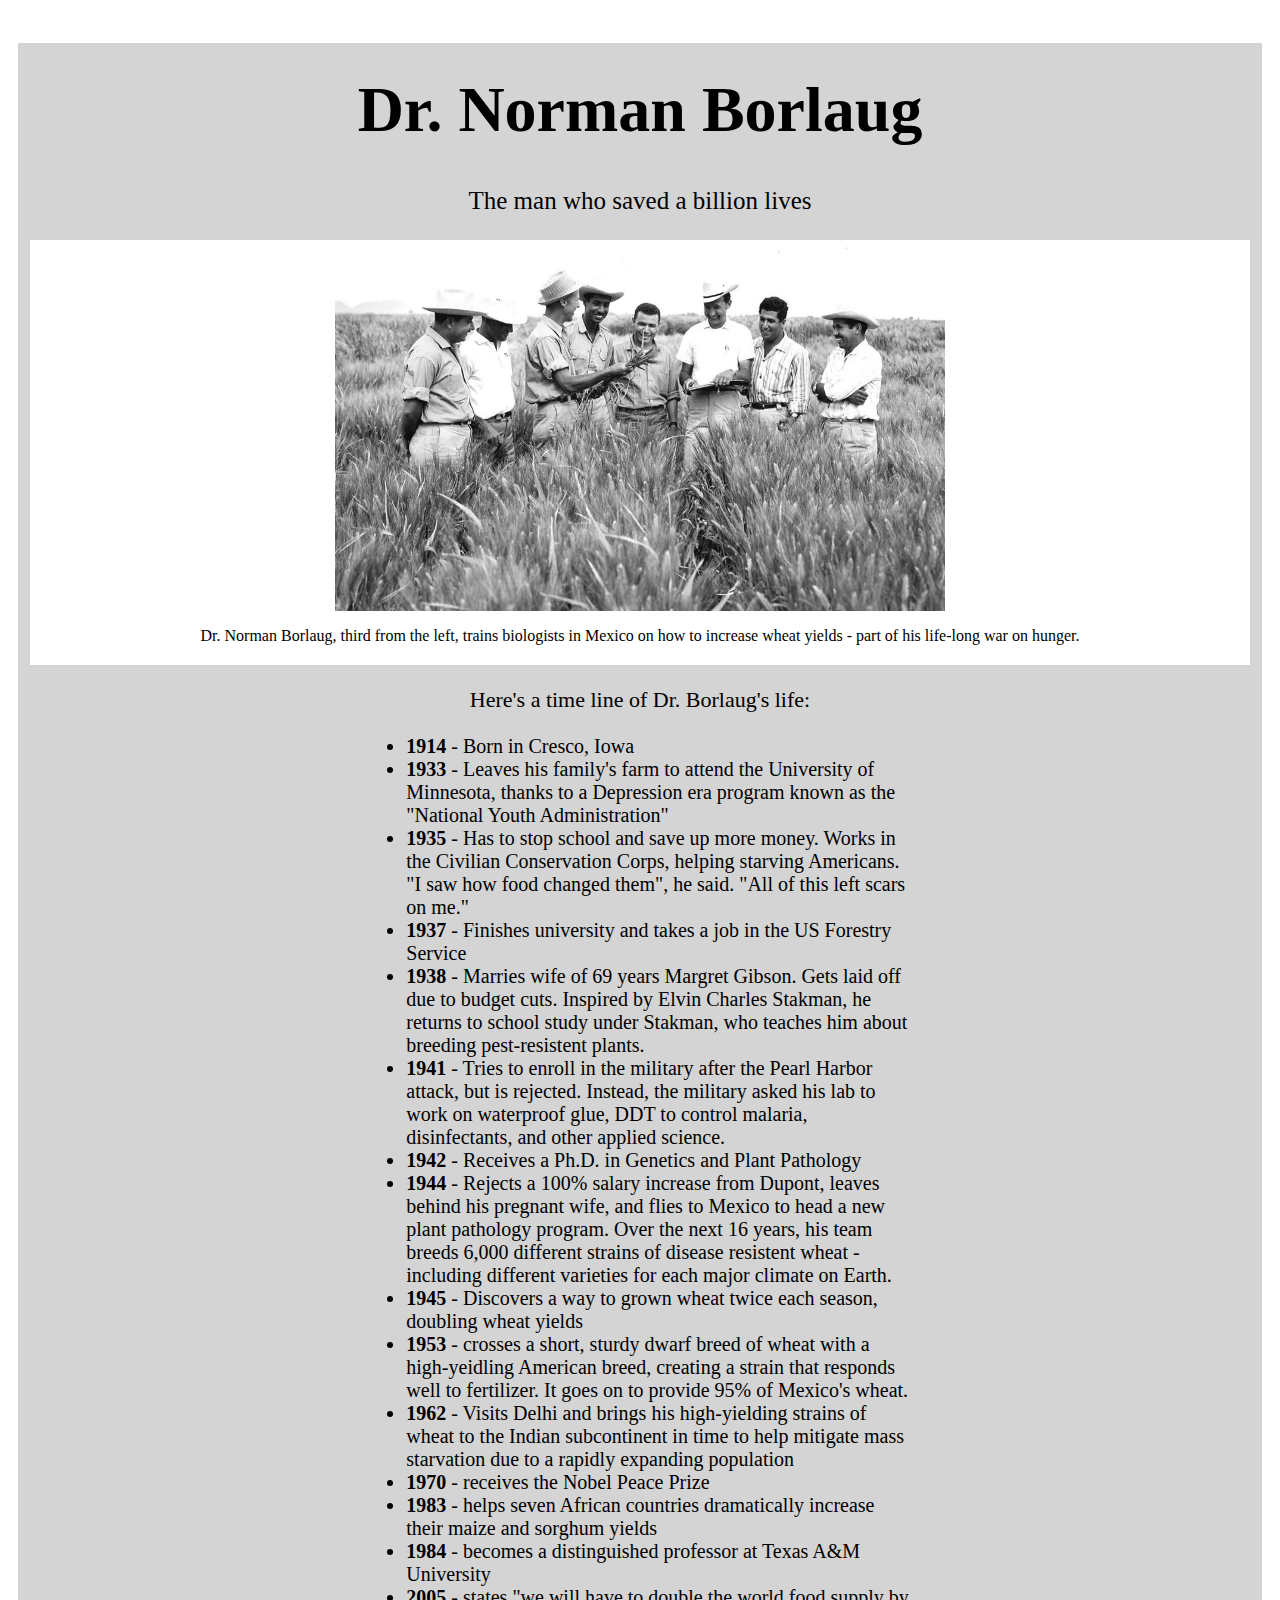
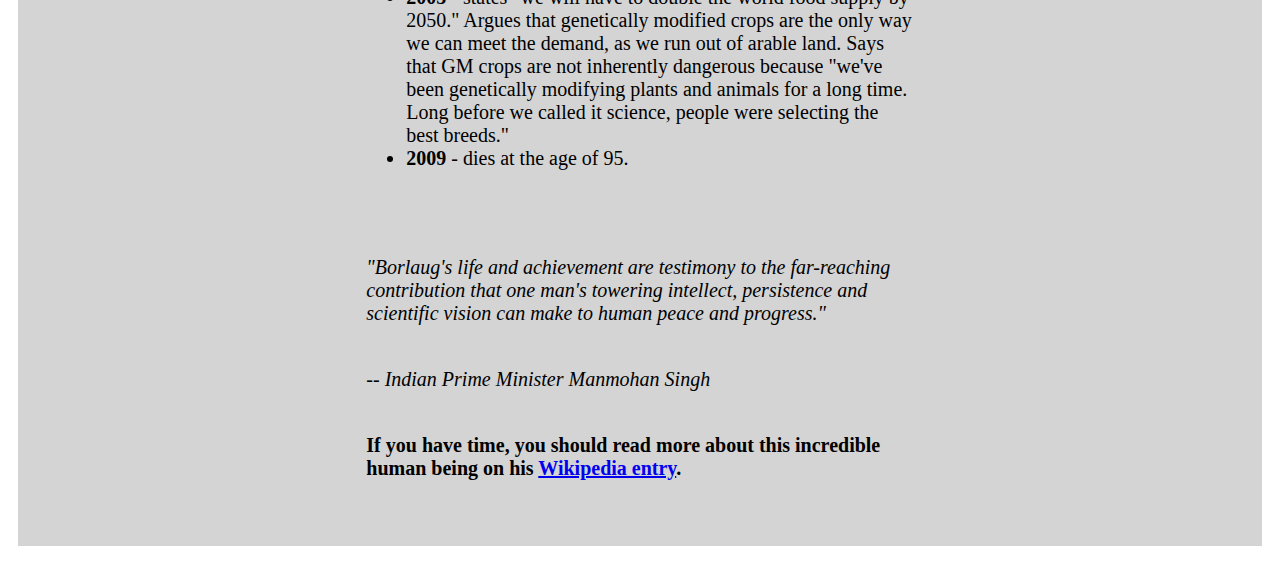
<file: Project1/index.html>
<!DOCTYPE html>
<html lang="en">
<head>
    <meta charset="UTF-8">
    <meta name="viewport" content="width=device-width, initial-scale=1.0">
    <title>Project1</title>
    <link rel="stylesheet" href="./style.css">
</head>
<body>
    <div id="main">
        <h1 class="title">Dr. Norman Borlaug</h1>
        <p class="bTitle">The man who saved a billion lives</p>
        <div class="img-div">
            <img src="./images/P1.jpg" alt="image" id="image">
            <p id="img-caption">Dr. Norman Borlaug, third from the left, trains biologists in Mexico on how to increase wheat yields - part of his life-long war on hunger.</p>
        </div>
        <div id="tribute-info">
            <p class="pl">Here's a time line of Dr. Borlaug's life:</p>
            <ul>
                <li><b>1914</b> - Born in Cresco, Iowa</li>
                <li><b>1933</b> - Leaves his family's farm to attend the University of Minnesota, thanks to a Depression era program known as the "National Youth Administration"</li>
                <li><b>1935</b> - Has to stop school and save up more money. Works in the Civilian Conservation Corps, helping starving Americans. "I saw how food changed them", he said. "All of this left scars on me."</li>
                <li><b>1937</b> - Finishes university and takes a job in the US Forestry Service</li>
                <li><b>1938</b> - Marries wife of 69 years Margret Gibson. Gets laid off due to budget cuts. Inspired by Elvin Charles Stakman, he returns to school study under Stakman, who teaches him about breeding pest-resistent plants.</li>
                <li><b>1941</b> - Tries to enroll in the military after the Pearl Harbor attack, but is rejected. Instead, the military asked his lab to work on waterproof glue, DDT to control malaria, disinfectants, and other applied science.</li>
                <li><b>1942</b> - Receives a Ph.D. in Genetics and Plant Pathology</li>
                <li><b>1944</b> - Rejects a 100% salary increase from Dupont, leaves behind his pregnant wife, and flies to Mexico to head a new plant pathology program. Over the next 16 years, his team breeds 6,000 different strains of disease resistent wheat - including different varieties for each major climate on Earth.</li>
                <li><b>1945</b> - Discovers a way to grown wheat twice each season, doubling wheat yields</li>
                <li><b>1953</b> - crosses a short, sturdy dwarf breed of wheat with a high-yeidling American breed, creating a strain that responds well to fertilizer. It goes on to provide 95% of Mexico's wheat.</li>
                <li><b>1962</b> - Visits Delhi and brings his high-yielding strains of wheat to the Indian subcontinent in time to help mitigate mass starvation due to a rapidly expanding population</li>
                <li><b>1970</b> - receives the Nobel Peace Prize</li>
                <li><b>1983</b> - helps seven African countries dramatically increase their maize and sorghum yields</li>
                <li><b>1984</b> - becomes a distinguished professor at Texas A&M University</li>
                <li><b>2005</b> - states "we will have to double the world food supply by 2050." Argues that genetically modified crops are the only way we can meet the demand, as we run out of arable land. Says that GM crops are not inherently dangerous because "we've been genetically modifying plants and animals for a long time. Long before we called it science, people were selecting the best breeds."</li>
                <li><b>2009</b> - dies at the age of 95.</li>
            </ul>
            <br><br>
            <p><i>"Borlaug's life and achievement are testimony to the far-reaching contribution that one man's towering intellect, persistence and scientific vision can make to human peace and progress."</i></p>
            <br>
            <i>-- Indian Prime Minister Manmohan Singh</i>
            <br><br>
            <div class="end">
            <p><b>If you have time, you should read more about this incredible human being on his <a href="https://en.wikipedia.org/wiki/Norman_Borlaug" target="_blank">Wikipedia entry</a>.</b></p>
            </div>
            <br><br>
        </div>
    </div>
</body>
</html>
</file>
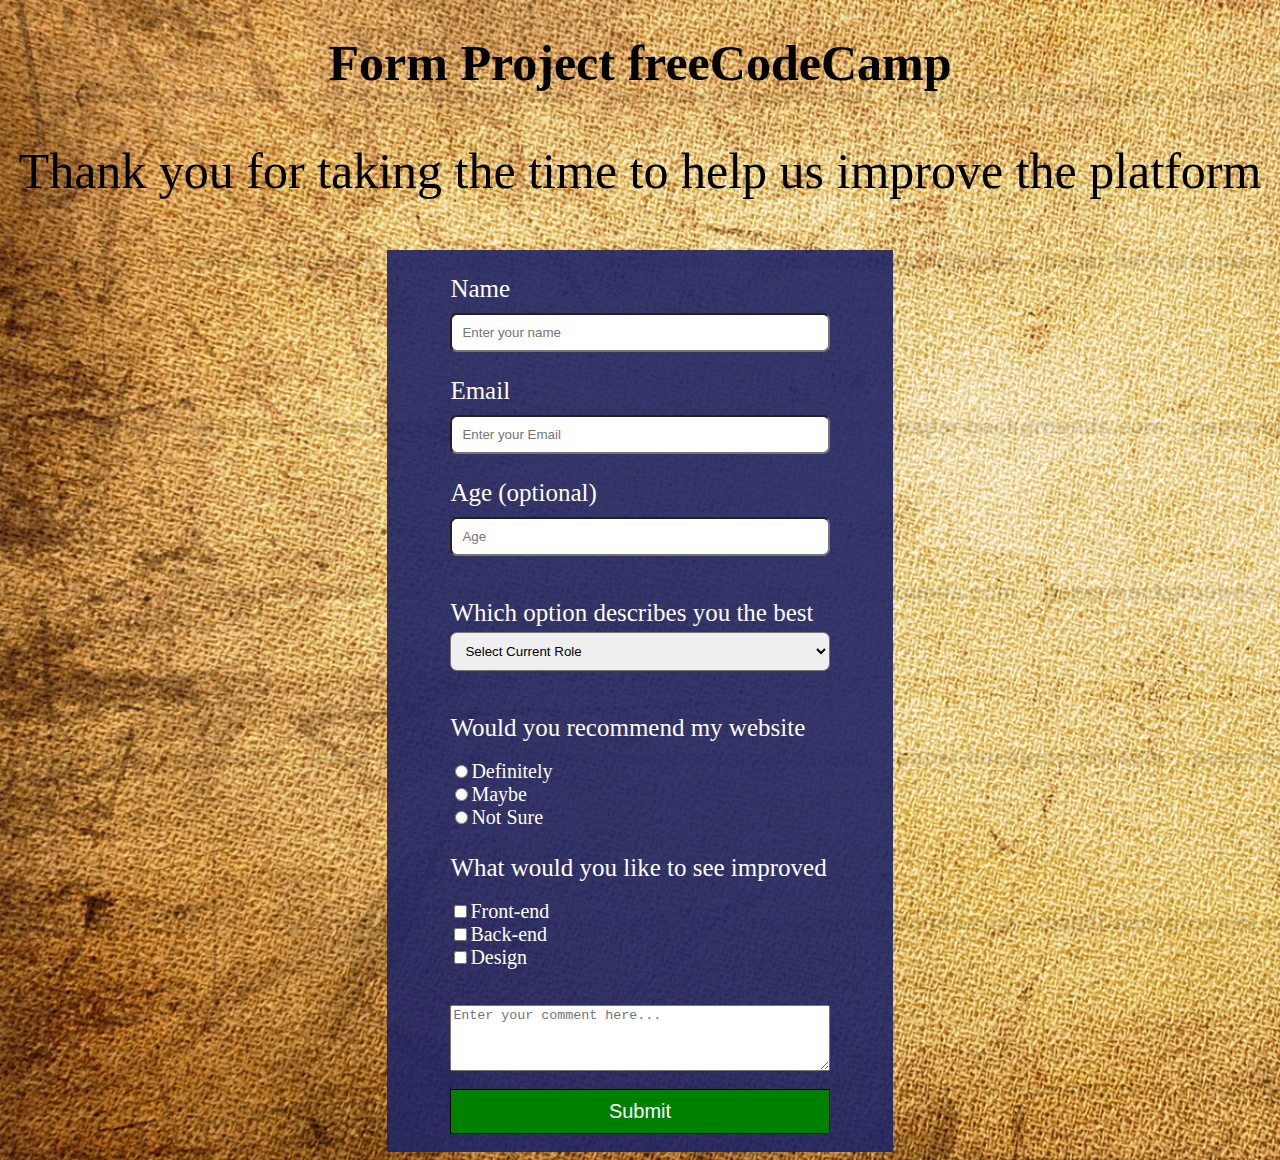
<file: Project2/index.html>
<!DOCTYPE html>
<html lang="en">
<head>
    <meta charset="UTF-8">
    <meta name="viewport" content="width=device-width, initial-scale=1.0">
    <title>Project2</title>
    <link rel="stylesheet" href="./style.css">
</head>
<body>
    <h1 id="title">Form Project freeCodeCamp</h1>
    <p id="description">Thank you for taking the time to help us improve the platform</p>
    <form action="/action_page.php" id="survey-form">
        <label for="username" id="name-label">Name</label>
        <input type="text" placeholder="Enter your name" id="name" required>
        <label for="email" id="email-label">Email</label>
        <input type="email" placeholder="Enter your Email" id="email" required>
        <label for="age" id="number-label">Age (optional)</label>
        <input type="number" placeholder="Age" id="number" min="10" max="99">
        <br><p class="WO">Which option describes you the best</p>
        <select name="select" id="dropdown">
            <option value="Select current role" selected>Select Current Role</option>
            <option value="Student">Student</option>
            <option value="Full Time Job">Full Time Job</option>
            <option value="others">Others</option>
        </select><br>
        <div class="radios"><p class="WYR">Would you recommend my website</p><br><input type="radio" name="op">Definitely <br><input type="radio" name="op">Maybe <br><input type="radio" name="op">Not Sure</div>
        <div class="check"><p class="WWY">What would you like to see improved</p><br><input type="checkbox" value="front_end">Front-end<br><input type="checkbox" value="back_end">Back-end<br><input type="checkbox" value="design">Design</div>
        <br><br><textarea name="area" id="area" cols="50" rows="4" placeholder="Enter your comment here..."></textarea><br>
        <input type="submit" id="submit">
        <br>
        
    </form>
</body>
</html>
</file>
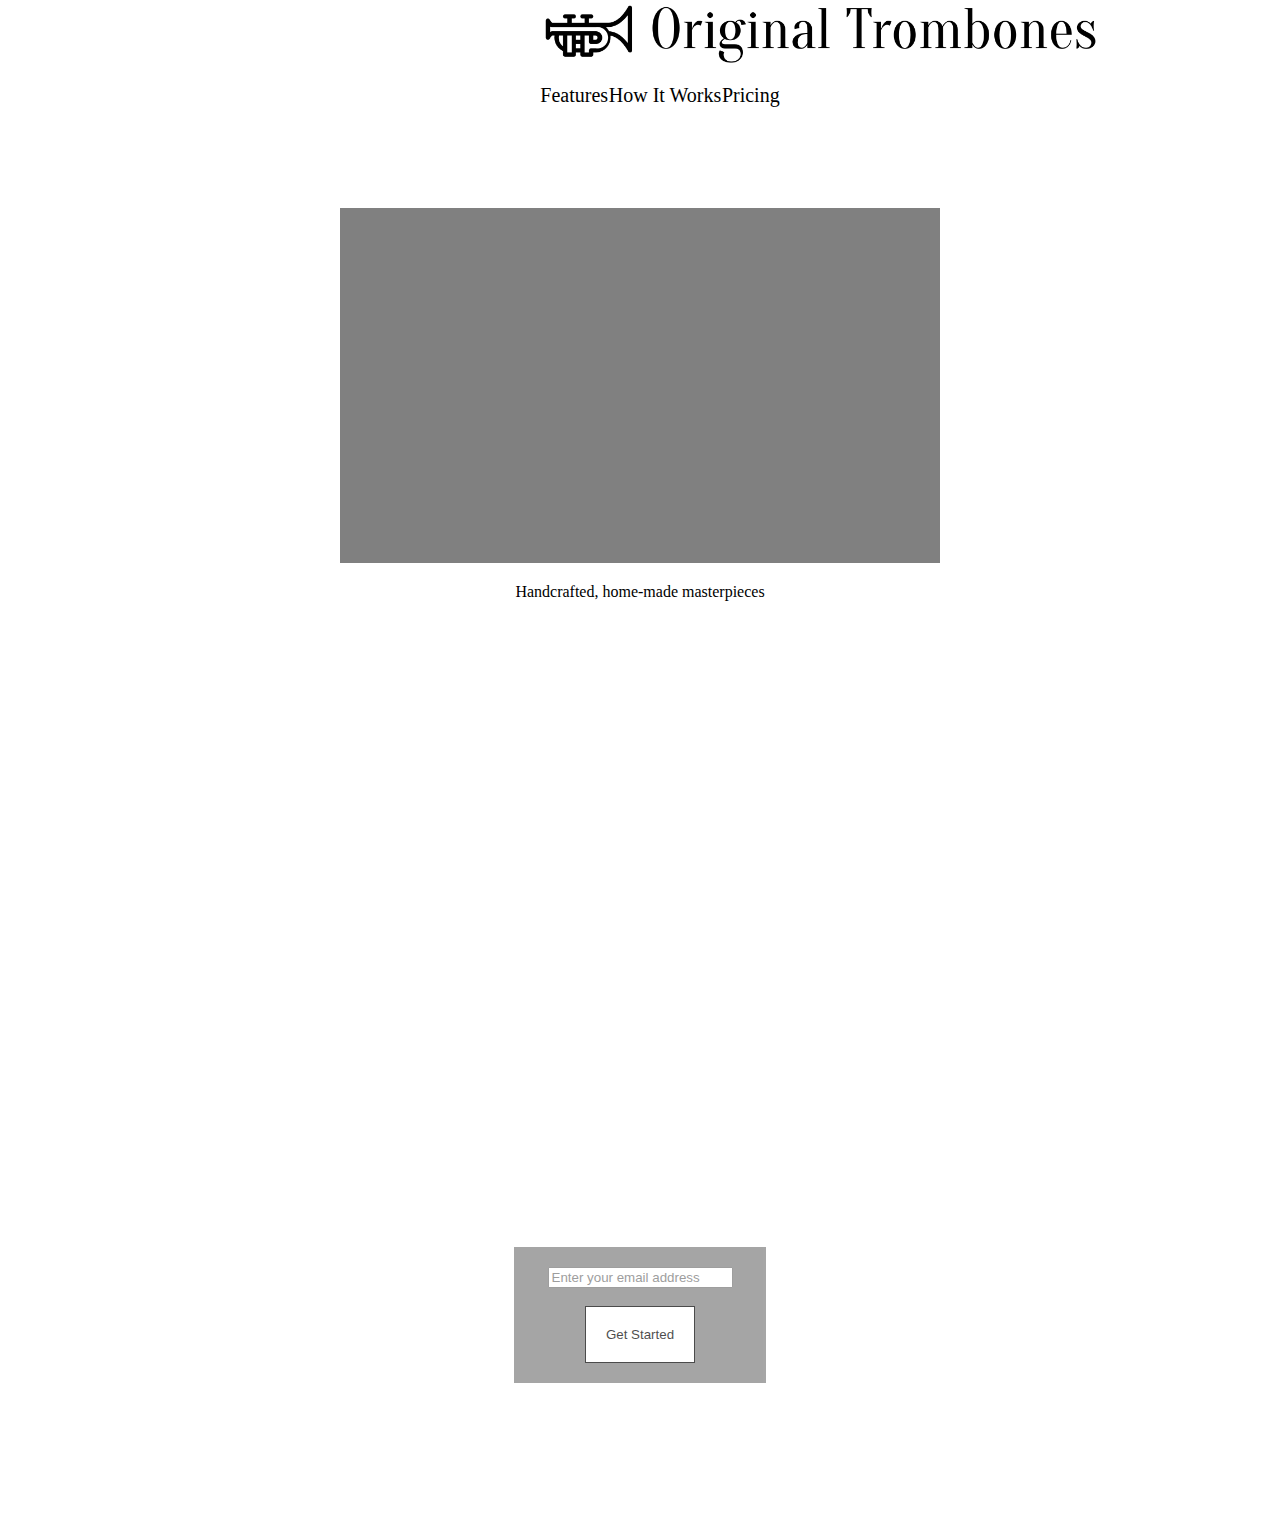
<file: Project3/index.html>
<!DOCTYPE html>
<html lang="en">
<head>
    <meta charset="UTF-8">
    <meta name="viewport" content="width=device-width, initial-scale=1.0">
    <title>Project3</title>
    <link rel="stylesheet" href="./style.css">
</head>
<body>
    <header id="header">
        <img src="./images/original_trombones.png" width="600px" alt="logo" id="header-img">
        <ul id="nav-bar">
            <li ><a href="#form" class="nav-link">Features</a></li>
            <li ><a href="#video" class="nav-link">How It Works</a></li>
            <li ><a href="#form" class="nav-link">Pricing</a></li>
        </ul>
    </header>
    <center>
    <iframe id="video" width="560" height="315" src="https://www.youtube.com/embed/y8Yv4pnO7qc" frameborder="0" allow="accelerometer; autoplay; encrypted-media; gyroscope; picture-in-picture" allowfullscreen></iframe>
    <p class="h">Handcrafted, home-made masterpieces</p>
    </center>
    <br><br><br><br><br><br><br><br><br><br><br><br><br><br><br><br><br><br><br><br><br><br><br><br><br><br><br><br><br><br><br><br><br><br><br>

    <form action="https://www.freecodecamp.com/email-submit" id="form">
        <input type="email" id="email" placeholder="Enter your email address" required><br>
        <a href=" https://www.freecodecamp.com/email-submit">
        <input type="submit" id="submit" value="Get Started">   
        </a>
    </form>
    <br><br><br><br><br><br><br>
</body>
</html>
</file>
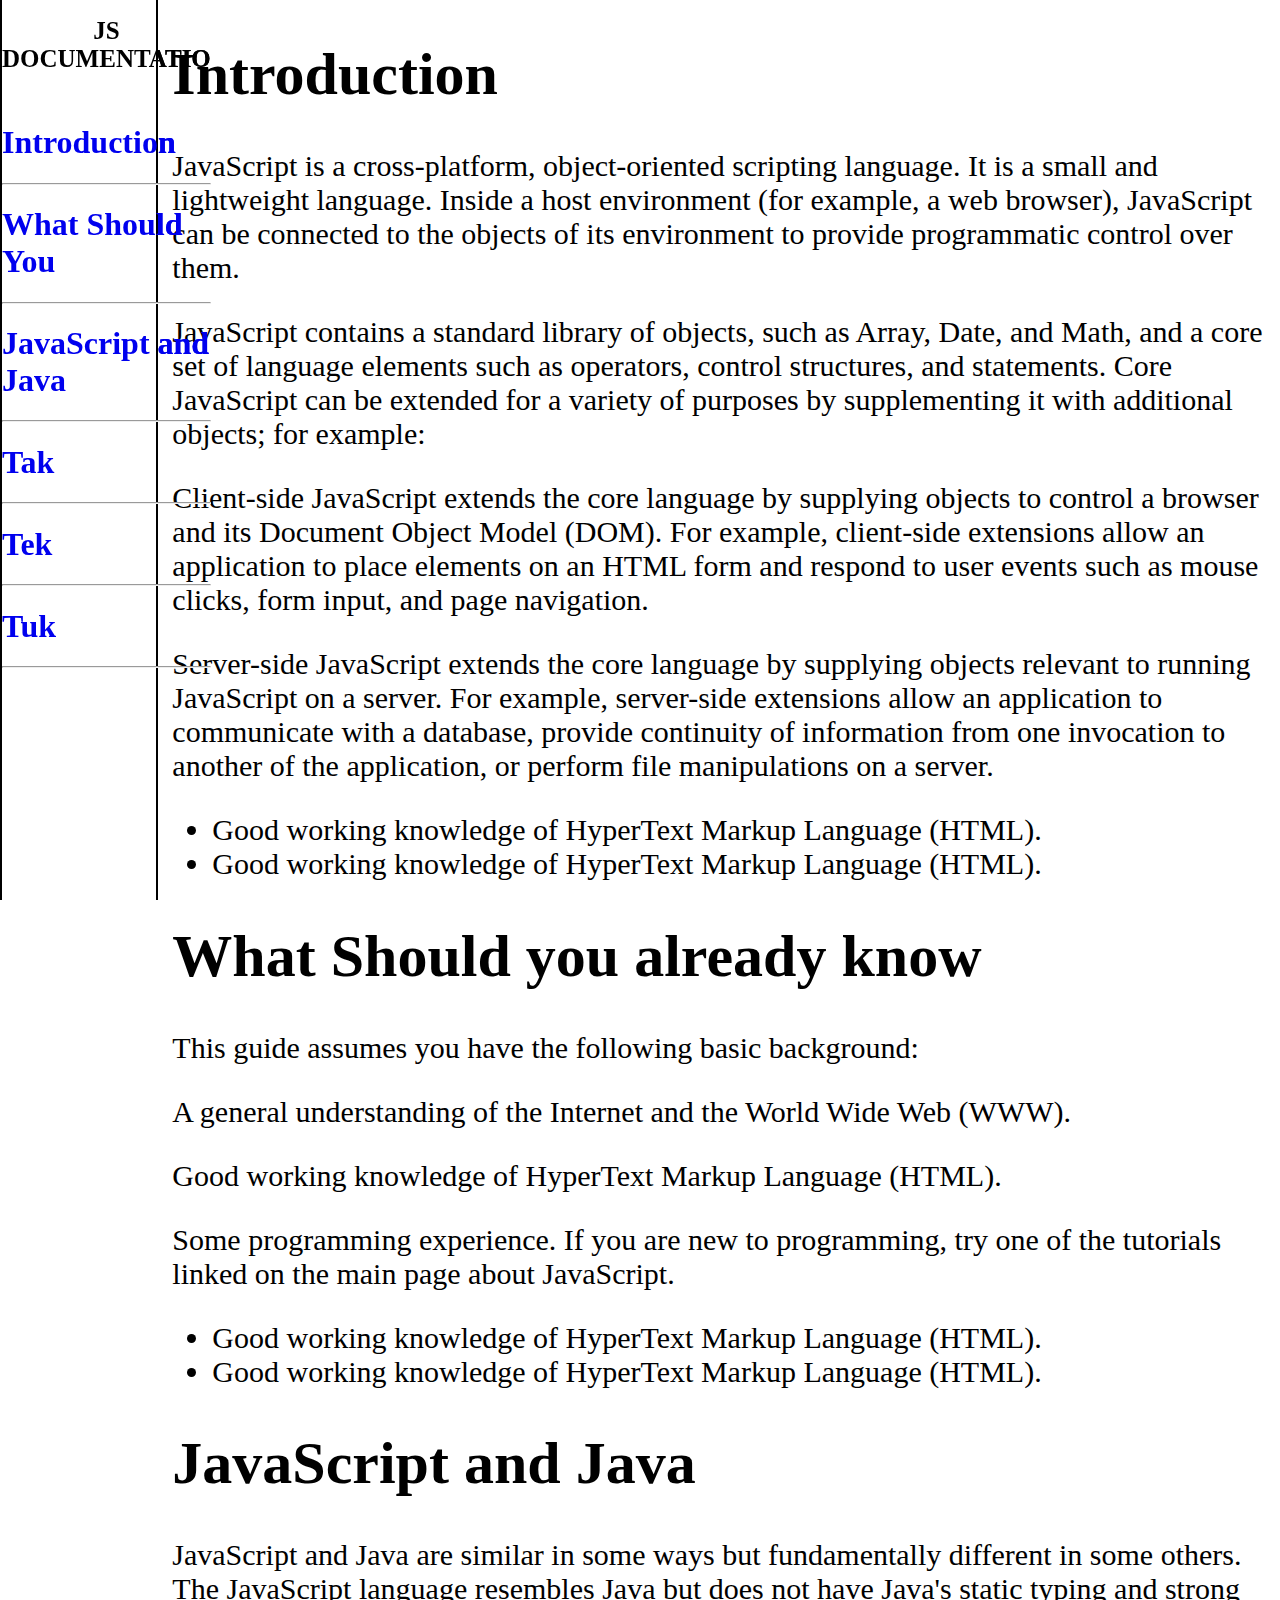
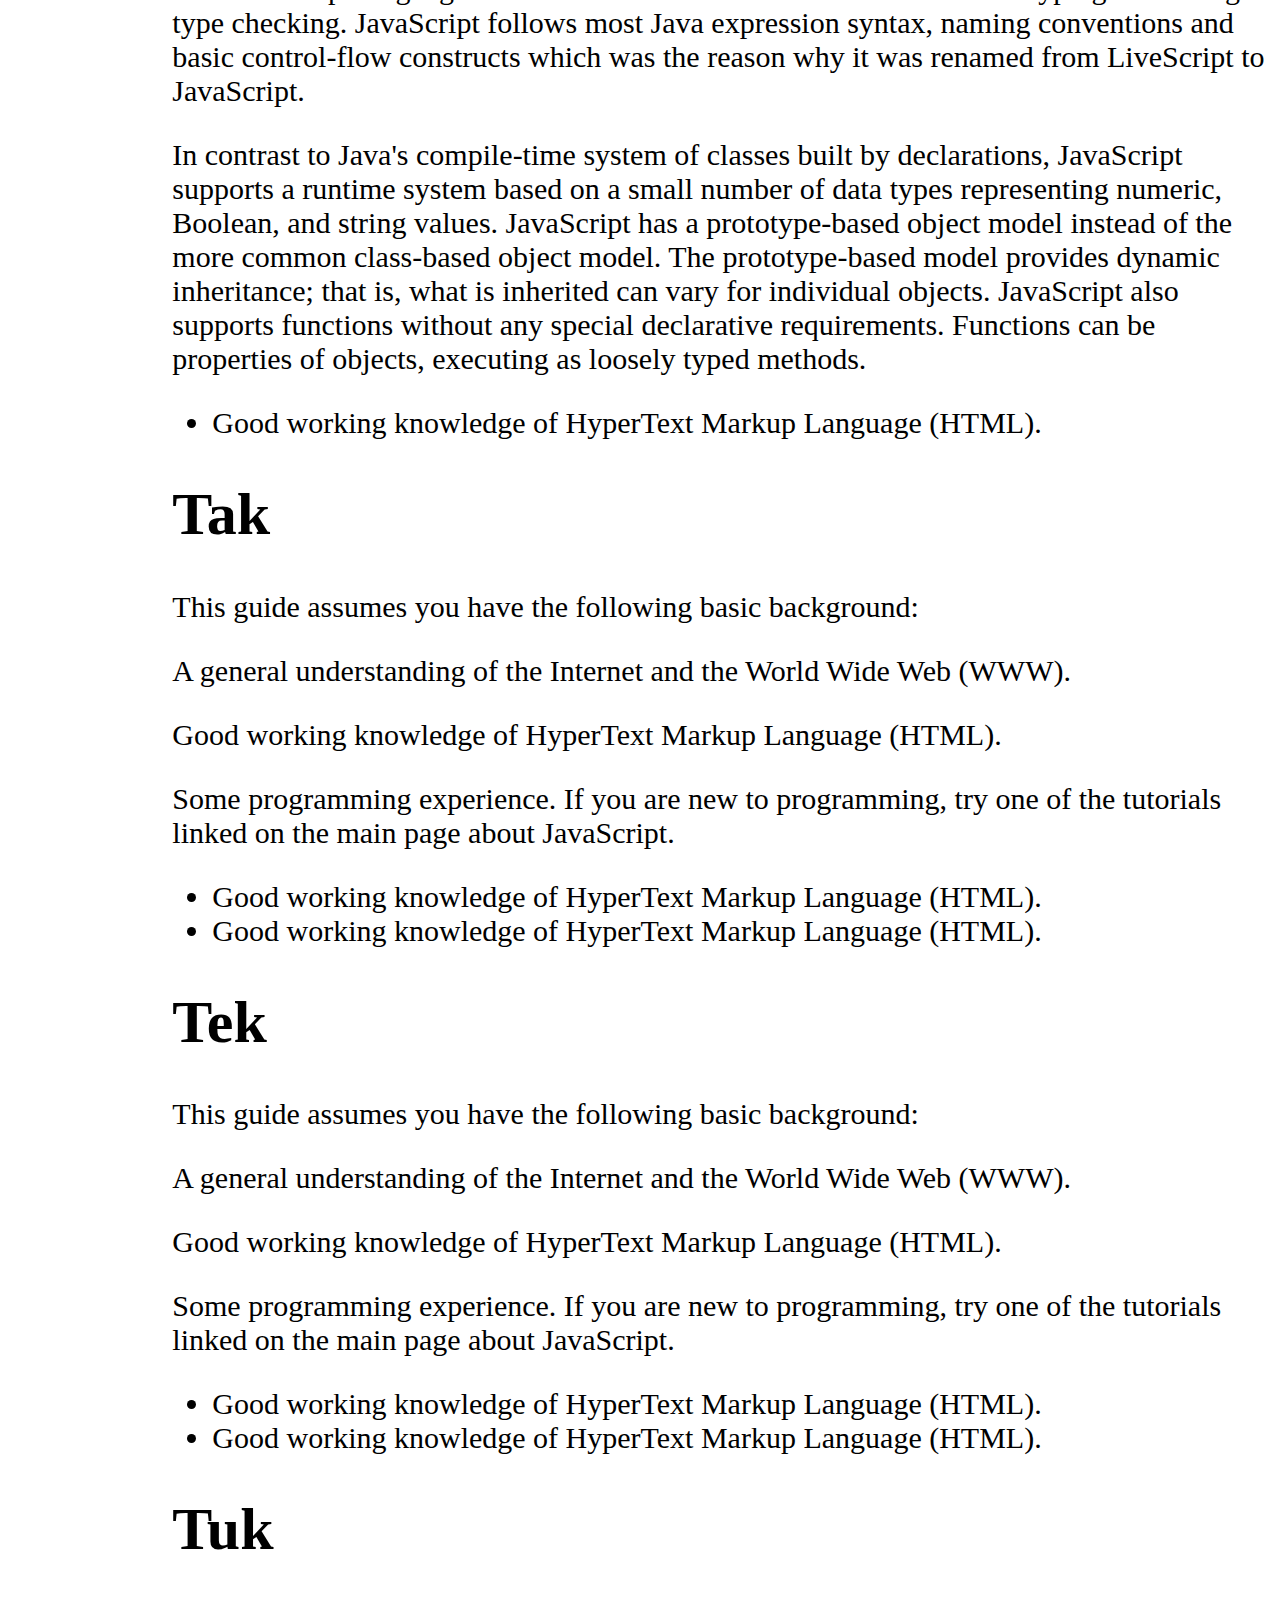
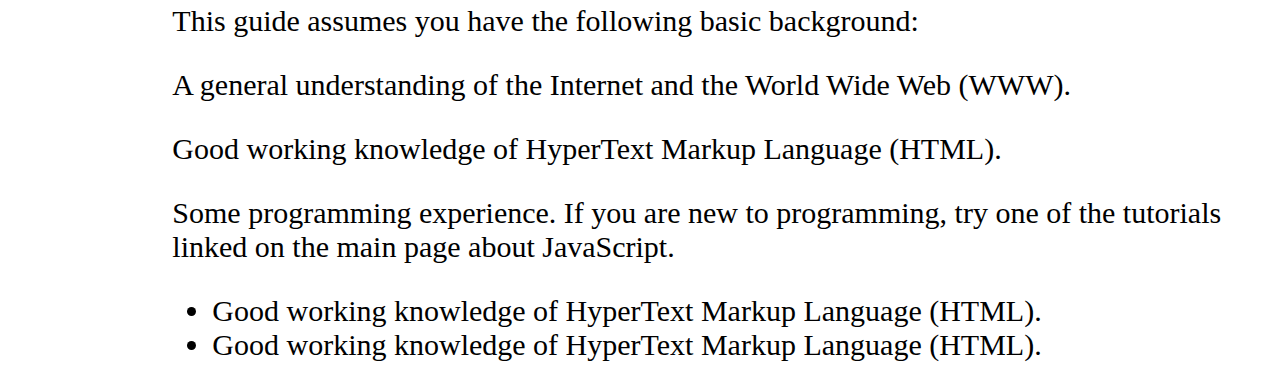
<file: Project4/index.html>
<!DOCTYPE html>
<html lang="en">
<head>
    <meta charset="UTF-8">
    <meta name="viewport" content="width=device-width, initial-scale=1.0">
    <title>Project4</title>
    <link rel="stylesheet" href="./style.css">
</head>
<body>
    <nav id="navbar">
        <header id="navbarText">
            <h1 class="section21">JS DOCUMENTATIO</h1>
            <h1 class="section1"><a href="#Introduction">Introduction</a></h1><hr>
            <h1 class="section1"><a href="#What_Should_You">What Should You</a></h1><hr>
            <h1 class="section1"><a href="#JavaScript_and_Java">JavaScript and Java</a></h1><hr>
            <h1 class="section1"><a href="#tak">Tak</a></h1><hr>
            <h1 class="section1"><a href="#tek">Tek</a></h1><hr>
            <h1 class="section1"><a href="#tuk">Tuk</a></h1><hr>
        </header>
    </nav>
    <div id="all">
    <main id="main-doc">
        <section class="main-section">
            <header id="Introduction">
                <h1>Introduction</h1>
                <p>JavaScript is a cross-platform, object-oriented scripting language. It is a small and lightweight language. Inside a host environment (for example, a web browser), JavaScript can be connected to the objects of its environment to provide programmatic control over them.</p>
                <p>JavaScript contains a standard library of objects, such as Array, Date, and Math, and a core set of language elements such as operators, control structures, and statements. Core JavaScript can be extended for a variety of purposes by supplementing it with additional objects; for example:</p>
                <p>Client-side JavaScript extends the core language by supplying objects to control a browser and its Document Object Model (DOM). For example, client-side extensions allow an application to place elements on an HTML form and respond to user events such as mouse clicks, form input, and page navigation.</p>
                <p>Server-side JavaScript extends the core language by supplying objects relevant to running JavaScript on a server. For example, server-side extensions allow an application to communicate with a database, provide continuity of information from one invocation to another of the application, or perform file manipulations on a server.</p>
                <ul>
                    <li>Good working knowledge of HyperText Markup Language (HTML).</li>
                    <li>Good working knowledge of HyperText Markup Language (HTML).</li>
                </ul>
            </header>
        </section>
        <section class="main-section">
            <header id="What_Should_You">
                <h1>What Should you already know</h1>
                <p>This guide assumes you have the following basic background:</p>
                <p>A general understanding of the Internet and the World Wide Web (WWW).</p>
                <p>Good working knowledge of HyperText Markup Language (HTML).</p>
                <p>Some programming experience. If you are new to programming, try one of the tutorials linked on the main page about JavaScript.</p>
                <ul>
                    <li>Good working knowledge of HyperText Markup Language (HTML).</li>
                    <li>Good working knowledge of HyperText Markup Language (HTML).</li>
                </ul>
            </header>
        </section>
        <section class="main-section">
            <header id="JavaScript_and_Java">
                <h1>JavaScript and Java</h1>
                <p>JavaScript and Java are similar in some ways but fundamentally different in some others. The JavaScript language resembles Java but does not have Java's static typing and strong type checking. JavaScript follows most Java expression syntax, naming conventions and basic control-flow constructs which was the reason why it was renamed from LiveScript to JavaScript.</p>
                <p>In contrast to Java's compile-time system of classes built by declarations, JavaScript supports a runtime system based on a small number of data types representing numeric, Boolean, and string values. JavaScript has a prototype-based object model instead of the more common class-based object model. The prototype-based model provides dynamic inheritance; that is, what is inherited can vary for individual objects. JavaScript also supports functions without any special declarative requirements. Functions can be properties of objects, executing as loosely typed methods.</p>
                <ul>
                    <li>Good working knowledge of HyperText Markup Language (HTML).</li>
                </ul>
            </header>
        </section>
        <section class="main-section">
            <header id="tak">
                <h1>Tak</h1>
                <p>This guide assumes you have the following basic background:</p>
                <p>A general understanding of the Internet and the World Wide Web (WWW).</p>
                <p>Good working knowledge of HyperText Markup Language (HTML).</p>
                <p>Some programming experience. If you are new to programming, try one of the tutorials linked on the main page about JavaScript.</p>
                <ul>
                    <li>Good working knowledge of HyperText Markup Language (HTML).</li>
                    <li>Good working knowledge of HyperText Markup Language (HTML).</li>
                </ul>
            </header>
            <section class="main-section">
                <header id="tek">
                    <h1>Tek</h1>
                    <p>This guide assumes you have the following basic background:</p>
                    <p>A general understanding of the Internet and the World Wide Web (WWW).</p>
                    <p>Good working knowledge of HyperText Markup Language (HTML).</p>
                    <p>Some programming experience. If you are new to programming, try one of the tutorials linked on the main page about JavaScript.</p>
                    <ul>
                        <li>Good working knowledge of HyperText Markup Language (HTML).</li>
                        <li>Good working knowledge of HyperText Markup Language (HTML).</li>
                    </ul>
                </header>
                <section class="main-section">
                    <header id="tuk">
                        <h1>Tuk</h1>
                        <p>This guide assumes you have the following basic background:</p>
                        <p>A general understanding of the Internet and the World Wide Web (WWW).</p>
                        <p>Good working knowledge of HyperText Markup Language (HTML).</p>
                        <p>Some programming experience. If you are new to programming, try one of the tutorials linked on the main page about JavaScript.</p>
                        <ul>
                            <li>Good working knowledge of HyperText Markup Language (HTML).</li>
                            <li>Good working knowledge of HyperText Markup Language (HTML).</li>
                        </ul>
                    </header>
        </div>
        <nav id="navbar">
            <header id="navbarText">
                <h1 class="section21">JS DOCUMENTATIO</h1>
                <h1 class="section1"><a href="#Introduction">Introduction</a></h1><hr>
                <h1 class="section1"><a href="#What_Should_You">What Should You</a></h1><hr>
                <h1 class="section1"><a href="#JavaScript_and_Java">JavaScript and Java</a></h1><hr>
                <h1 class="section1"><a href="#tak">Tak</a></h1><hr>
                <h1 class="section1"><a href="#tek">Tek</a></h1><hr>
                <h1 class="section1"><a href="#tuk">Tuk</a></h1><hr>
            </header>
        </nav>
    </main>
</body>
</html>
</file>
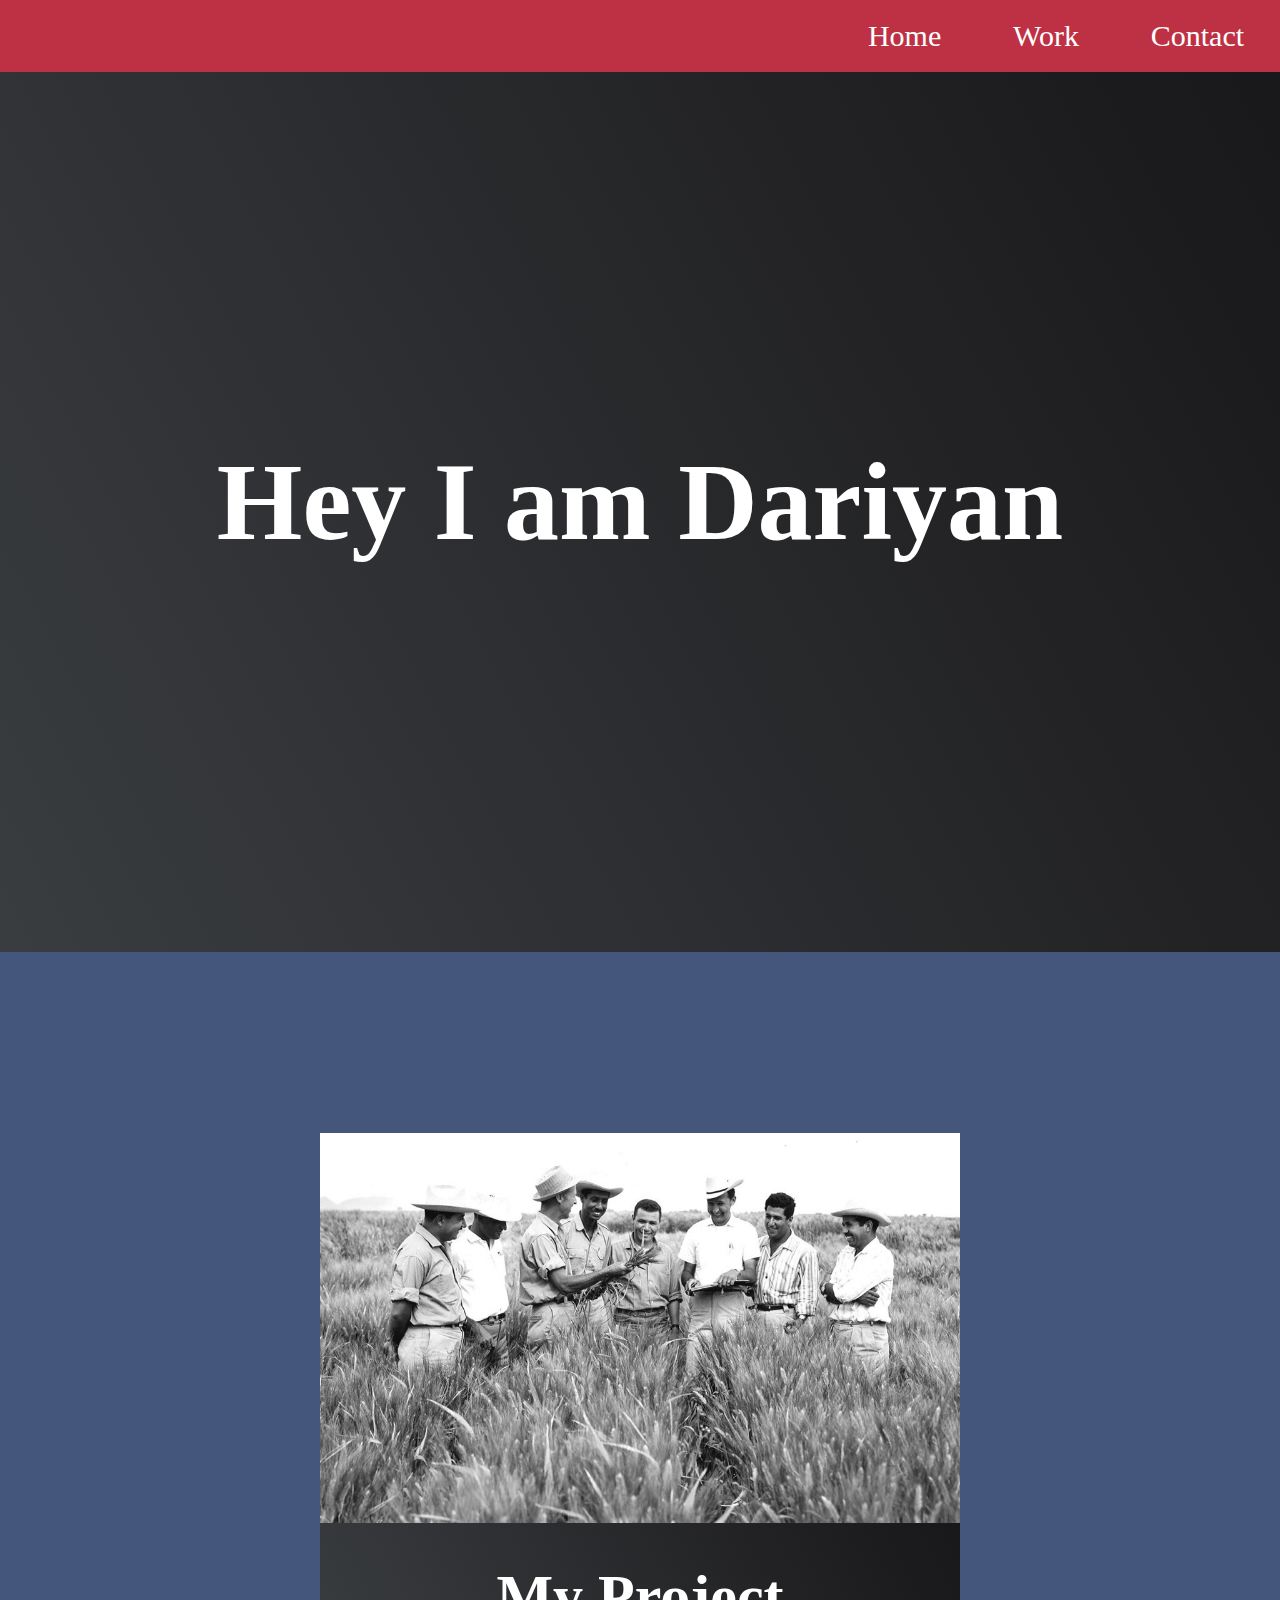
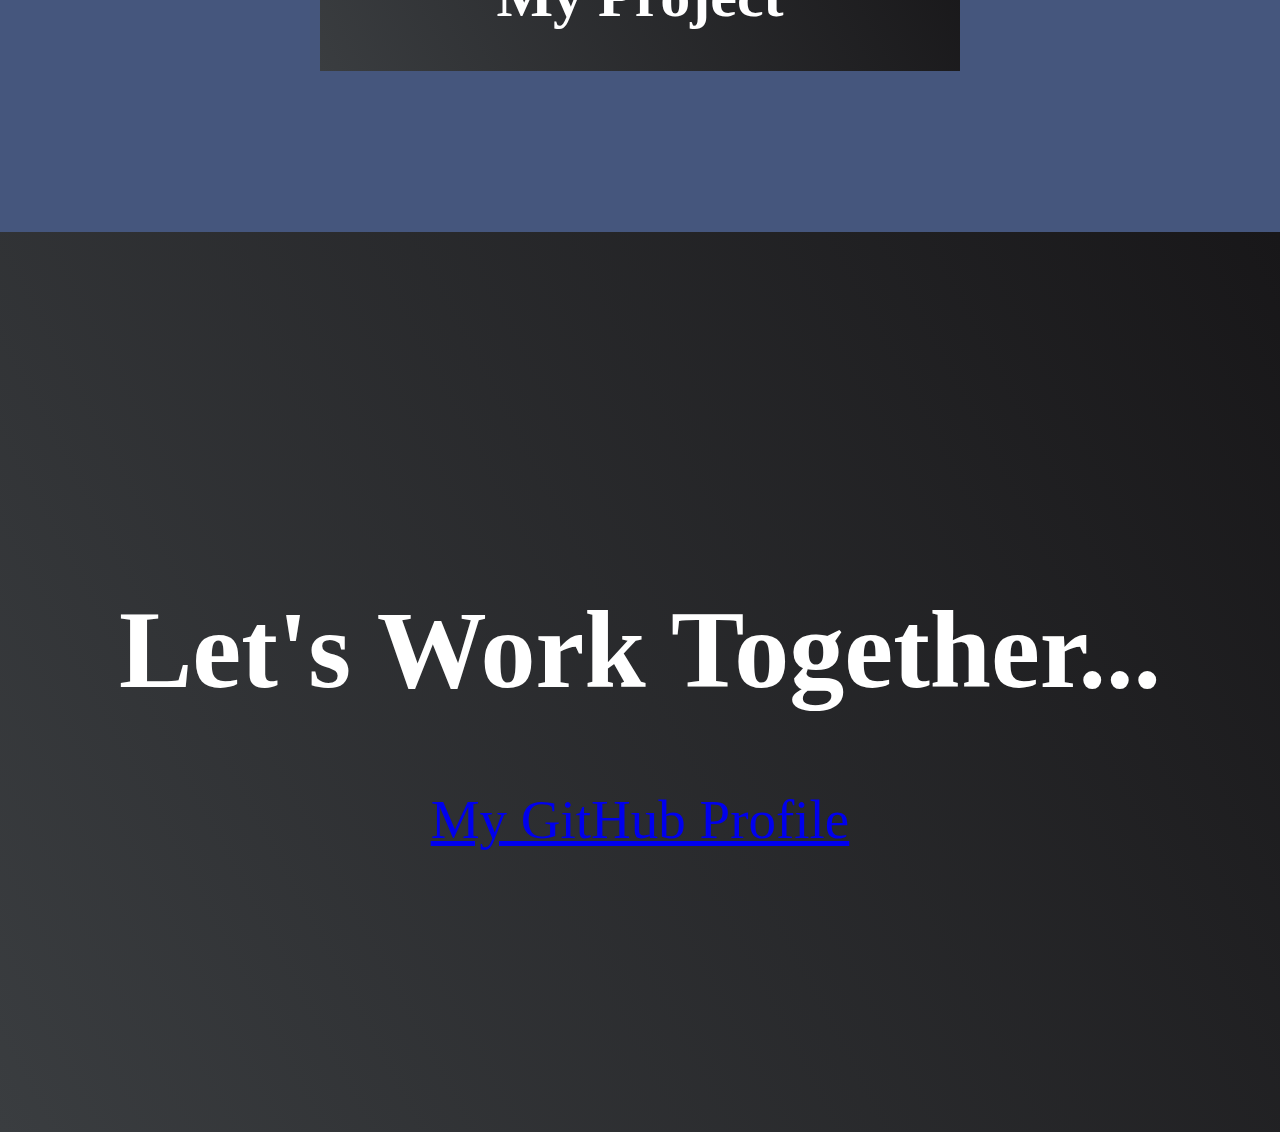
<file: Project5/index.html>
<!DOCTYPE html>
<html lang="en">
<head>
    <meta charset="UTF-8">
    <meta name="viewport" content="width=device-width, initial-scale=1.0">
    <title>Project5</title>
    <link rel="stylesheet" href="./style.css">
</head>
<body>
    <nav id="navbar">
        <ul id="nav-links">
            <li><a href="#welcome-section">Home</a></li>
            <li><a href="#projects">Work</a></li>
            <li><a href="#end">Contact</a></li>
        </ul>
    </nav>
    <section id="welcome-section">
        <h1>Hey I am Dariyan</h1>
    </section>
    <section id="projects">
        <div>
            <div>
                <a href="../Project1/index.html"><img src="./images/P1.jpg" alt="image"></a>
            </div>
            <div id="project-title">
                <h1>My Project</h1>
            </div>
        </div>
    </section>
    <section id="end">
            <h1 id="let">Let's Work Together...</h1>
            <a href="https://github.com/Dariyan1" id="GitHub">My GitHub Profile</a>
    </section>
</body>
</html>
</file>
<file: Project1/style.css>
div#main {
    margin-top: 20px;
    margin-left: 10px;
    margin-right: 10px;
    margin-bottom: 20px;
    background-color: #d4d4d4;
}
.img-div {
    background-color: white;
    width: 98%;
    margin: auto;
    max-height: 730px;
}
#image {
    display: flex;
    margin: auto;
    width: 50%;
}
#img-caption {
    text-align: center;
    padding-bottom: 20px;
}
.bTitle {
    text-align: center;
    font-size: 25px;
}
.title {
    text-align: center;
    padding: 30px;
    margin-bottom: -15px;
    font-size: 4rem;
}
#tribute-info {
    margin:0 28%;
    font-size: 20px;
}
.pl {
    text-align: center;
    font-size: 22px;
    
}
</file>
<file: Project2/style.css>
body {
    background-image: url("./images/yellow-vintage-fabric-texture-background-hd.jpg");
    background-repeat: no-repeat;
    background-size: cover;
}

#title {
    text-align: center;
    font-size:50px;
}
#description {
    text-align: center;
    font-size:50px;
}
#survey-form {
    background-color: rgb(31, 36, 100,.9);
    display: flex;
    flex-direction: column;
    margin:0 30%;
    padding:0 5%;
}
#name-label {
    margin-top:25px;
    font-size: 25px;
    color: white;
}
#name {
    margin-top:10px;
    padding: 10px;
    border-radius: 7px;
}
#email-label {
    margin-top:25px;
    font-size: 25px;
    color: white;
}
#email {
    margin-top:10px;
    padding: 10px;
    border-radius: 7px;
}
#number-label {
    margin-top:25px;
    font-size: 25px;
    color: white;
}
#number {
    margin-top:10px;
    padding: 10px;
    border-radius: 7px;
}
#dropdown {
    margin-top:10px;
    padding: 10px;
    border-radius: 7px;
}
.WO {
    margin-top:25px;
    font-size: 25px;
    color: white;
    margin-bottom: -5px;
}
.WYR {
    margin-top:25px;
    font-size: 25px;
    color: white;
    margin-bottom: -5px;
}
.radios {
    color: white;
    font-size:20px;
}
.WWY {
    margin-top:25px;
    font-size: 25px;
    color: white;
    margin-bottom: -5px;
}
.check {
    color: white;
    font-size:20px;
}
#submit {
    padding: 10px;
    border: 1px solid black;
    background-color: green;
    color: white;
    font-size: 20px;
}
</file>
<file: Project3/style.css>
#nav-bar {
    display: flex;
    justify-content: space-around;
    align-items: center;
    list-style: none;
}     
#header-img {
    display: flex;
    margin: auto;
}
.nav-link {
    text-decoration: none;
    font-size: 20px;
    color: black;
}
#header {
    position: fixed;
    top: 0px;
    right:500px;
    left: 500px;
    background: white;
}
#video {
    margin-top: 200px;
    background: gray;
    padding: 20px;
    
}
#form {
    display: flex;
    flex-direction: column;
    margin: 0 40%;
    justify-content: center;
    align-items: center;
    background: gray;
    opacity: 0.7;
    padding: 20px;
}
#submit {
    border: 1px solid black;
    background: white;
    color: black;
    padding: 20px;
}
</file>
<file: Project4/style.css>
#navbar {
    display: flex;
    position: fixed;
    top:0px;
    left:0px;
    background: white;
    height: 100vh;
    border: 2px solid black;
    width: 12%; 
    border-top: none;
    border-bottom: none;
}
.section21 {
    text-align: center;
    font-size: 25px;
    padding-bottom: 30px;
}
.section1 a {   
    text-decoration: none;
}
#all {
    margin-left: 13%;
    font-size: 30px;
}
@media only screen and (max-width:600px) {
    * {
        font-size: 20px;
    }
    #navbar {
        display: flex;
        flex-direction: row;
    }
}
</file>
<file: Project5/style.css>
body {
    margin: 0px;
    padding: 0px;
}
#navbar {
    display: flex;
    justify-content: flex-end;
    align-items: center;
    background: #be3144;
    height: 8vh;
    position: sticky;
    top: 0px;
}
#nav-links {
    display: flex;
    width:35%;
    justify-content: space-around;
    align-items: center;
    list-style-type: none;

}

#nav-links a {
    color: white;
    font-size: 30px;
    text-decoration: none;
}
#nav-links a:hover {
    color: #45567d;
    
}

#welcome-section {
    height: 100vh;
    background-image: linear-gradient(62deg, #3a3d40 0%, #181719 100%);
    margin-top:-20px;
    display: flex;
    justify-content: center;
    align-items: center;
    color: white;
    font-size: 55px;
}
#projects {
    height: 100vh;
    background: #45567d;
    display: flex;
    justify-content: center;
    align-items: center;
}
img {
    width: 50vw;
}
#project-title {
    display: flex;
    justify-content: center;
    align-items: center;
    font-size: 30px;
    color: white;
    background: linear-gradient(62deg, #3a3d40 0%, #181719 100%);
    width: 50vw;
    margin-top:-5px;
}
#end {
    background: linear-gradient(62deg, #3a3d40 0%, #181719 100%);
    height: 100vh;
    margin-top:-20px;
    display: flex;
    justify-content: center;
    align-items: center;
    flex-direction: column;
    font-size: 55px;
    color: white;
}

@media only screen and (max-width: 700px) {
    body {
        overflow-x: hidden;
    }
    #navbar {
        width: 100vh;
        display: flex;
        justify-content: flex-start;
    }
    #nav-links li{
        display: flex;
        justify-content: flex-start;
        padding-right: 20px;
    }
    #welcome-section {
        display: flex;
        font-size: 30px;
    }
    #end {
        font-size: 30px;
    }
    #project-title {
        height: 7vh;
    }
}
</file>
